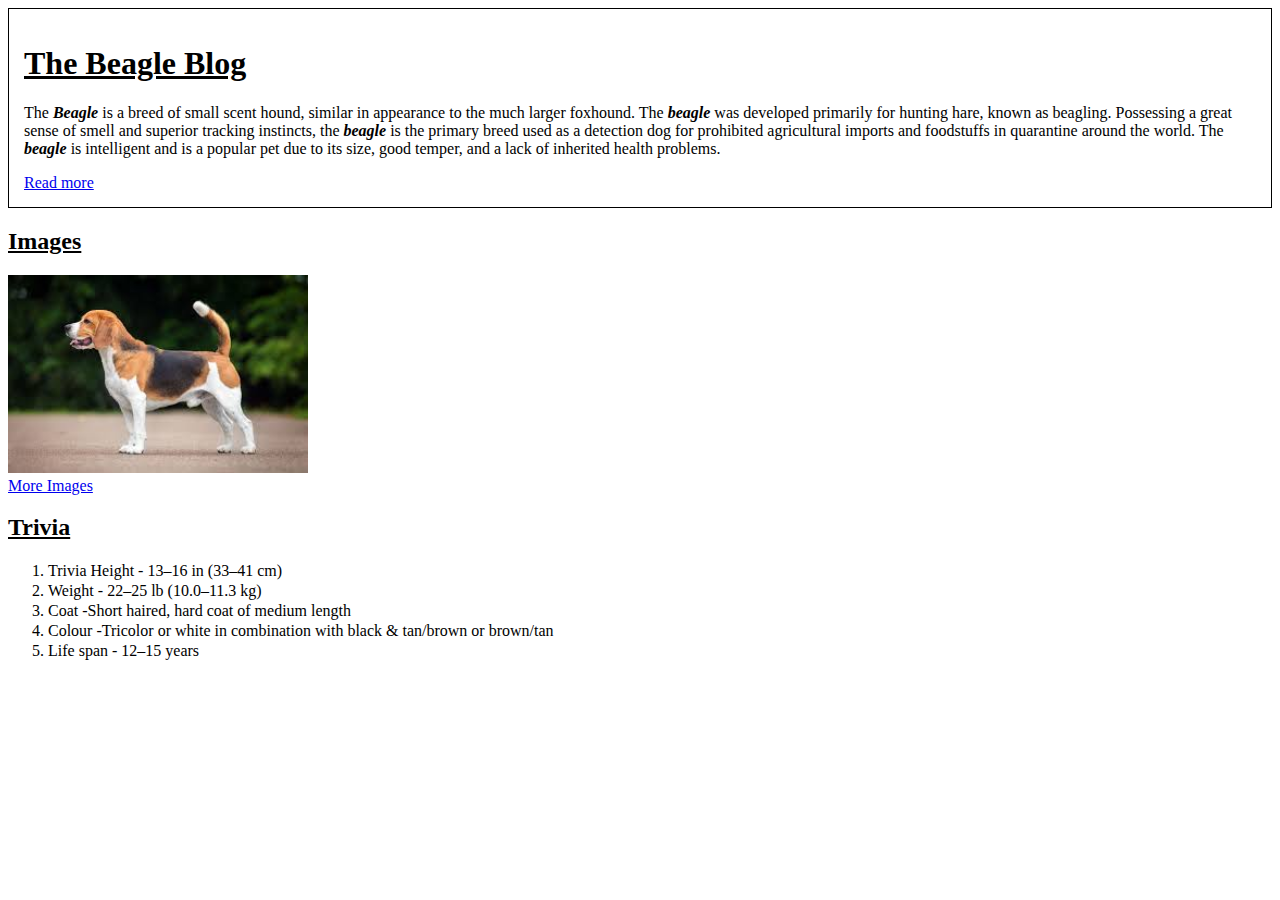
<file: The Beagle Blog/index.html>
<!DOCTYPE html>
<html lang="en">
<head>
    <meta charset="UTF-8">
    <meta name="viewport" content="width=device-width, initial-scale=1.0">
    <title>Beagle Blog</title>
    <link rel="icon" href="https://media.istockphoto.com/id/680729968/photo/beagle-dog.webp?a=1&b=1&s=612x612&w=0&k=20&c=7AyUQ8Bc54DD0jzoTzrzKIBWBhaTqsDJkSODXpwF-nE=">
    <link rel="stylesheet" href="style.css" />
</head>
<body>
    <div class="main-heading">
        <div class="beagle-blog">
            <h1><u>The Beagle Blog</u></h1>
        <p>The <b><i>Beagle</i></b> is a breed of small scent hound, similar in appearance to the much larger foxhound. The <b><i>beagle</i></b> was developed primarily for hunting hare, known as beagling. Possessing a great sense of smell and superior tracking instincts, the <b><i>beagle</i></b> is the primary breed used as a detection dog for prohibited agricultural imports and foodstuffs in quarantine around the world. The <b><i>beagle</i></b> is intelligent and is a popular pet due to its size, good temper, and a lack of inherited health problems.</p>
        
        
         <a href="https://en.wikipedia.org/wiki/Beagle">Read more</a>
    </div>
    </div>

    <div class="image-part">
        <h2><u>Images</u></h2>
        <img src="[data-uri]"
        alt="Beagle Dog">
        <br>
        <a
        href="https://www.google.com/search?q=beagle&rlz=1C5CHFA_enUS944US945&sxsrf=ALiCzsYi_xLzuX5-mgRt-U2UMiiEwhaCTA:1672839794160&source=lnms&sa=X&ved=2ahUKEwiat8ntha78AhVnDbcAHX7UCYYQ_AUoAXoECAEQAw&biw=1629&bih=894&dpr=2.2&udm=2"
        >More Images</a>
    </div>

    <div class="trivia-part">
        <h2><u>Trivia</u></h2>
    
      <ol>
       <li> Trivia Height - 13–16 in (33–41 cm) </li>
       <li> Weight - 22–25 lb (10.0–11.3 kg) </li>
       <li> Coat -Short haired, hard coat of medium length </li>
        <li>Colour -Tricolor or white in combination with black & tan/brown or brown/tan </li>
        <li>Life span - 12–15 years</li>
      </ol>
    </div>
</body>
</html>
</file>
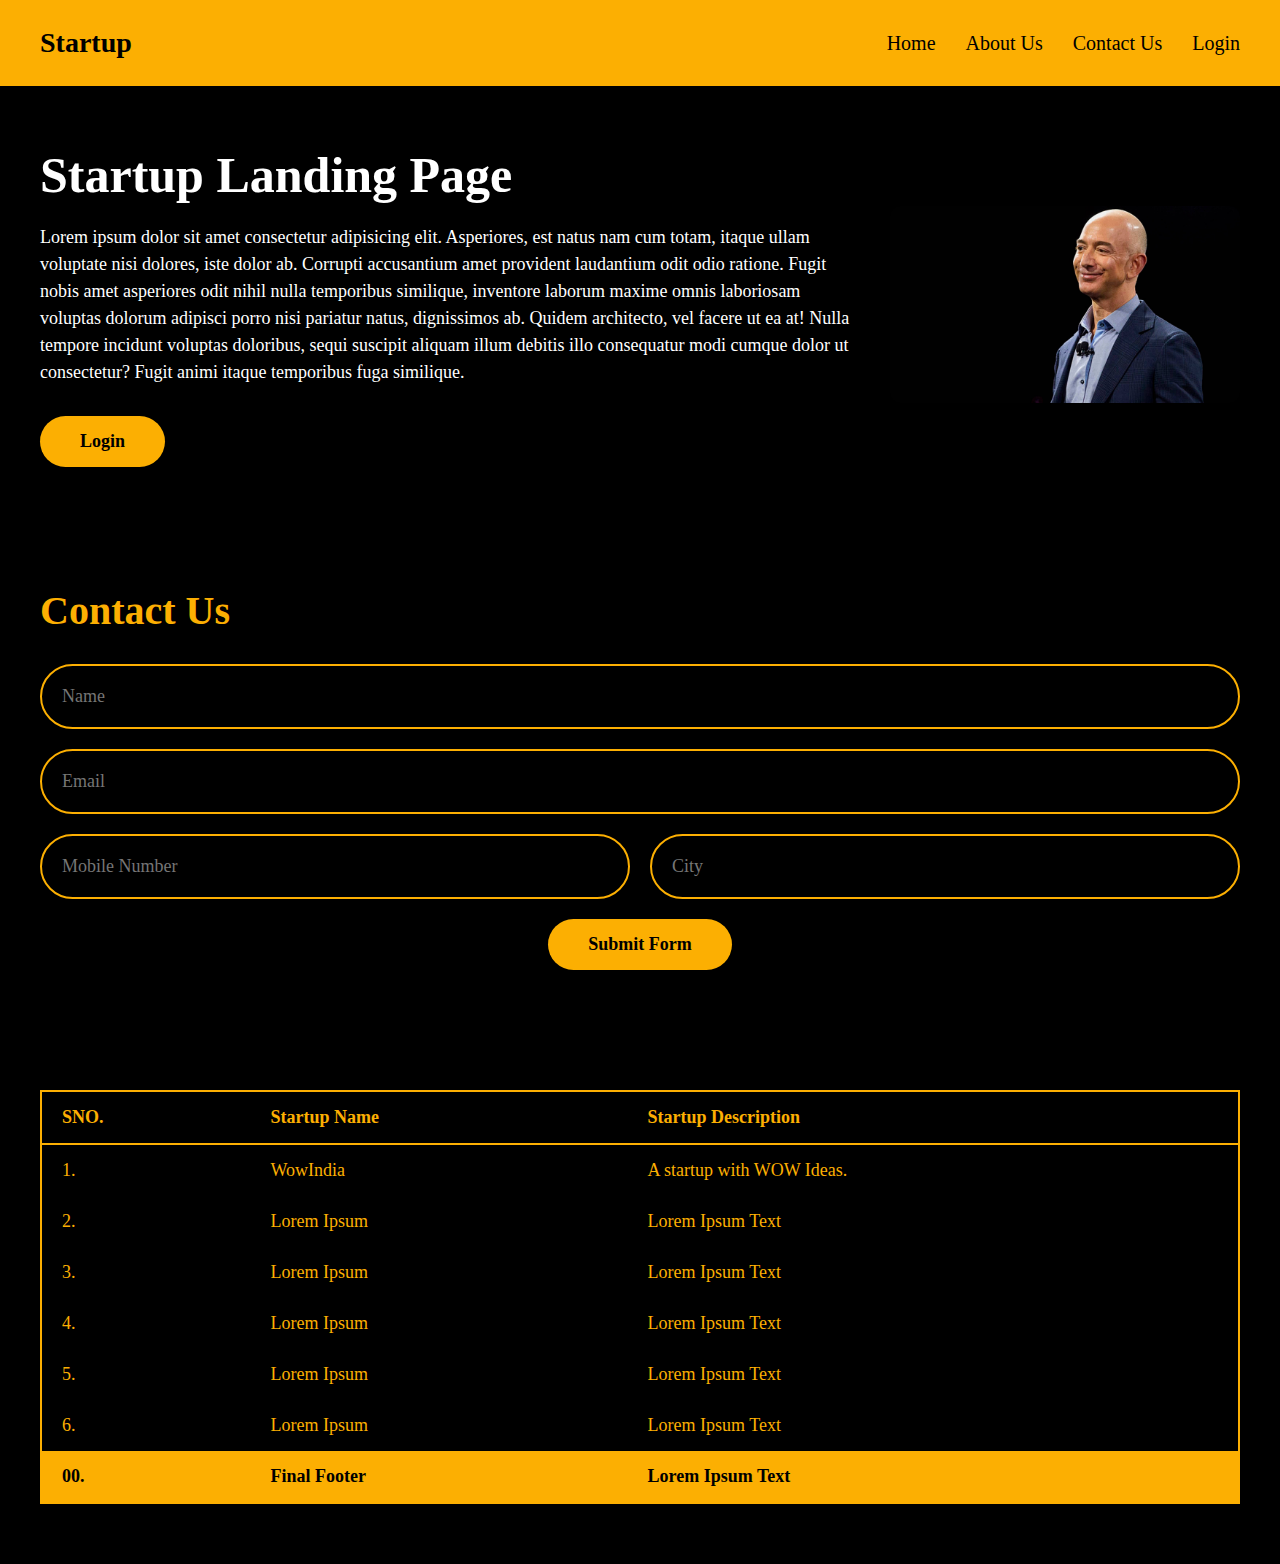
<file: Webpage-jeff-Besos/index.html>
<!DOCTYPE html>
<html lang="en">
<head>
  <meta charset="UTF-8">
  <meta name="viewport" content="width=device-width, initial-scale=1.0">
  <title>Startup Landing Page</title>
  <link rel="stylesheet" href="style.css">
</head>
<body>


  <nav class="navbar">
    <a href="#" class="logo">Startup</a>
    <ul class="nav-links">
      <li><a href="/">Home</a></li>
      <li><a href="/aboutUs">About Us</a></li>
      <li><a href="/contactUs">Contact Us</a></li>
      <li><a href="/login">Login</a></li>
    </ul>
  </nav>


  <section class="intro">
    <div class="intro-text">
      <h1>Startup Landing Page</h1>
      <p>
        Lorem ipsum dolor sit amet consectetur adipisicing elit. Asperiores, est natus nam cum totam, itaque ullam voluptate nisi dolores, iste dolor ab. Corrupti accusantium amet provident laudantium odit odio ratione.
Fugit nobis amet asperiores odit nihil nulla temporibus similique, inventore laborum maxime omnis laboriosam voluptas dolorum adipisci porro nisi pariatur natus, dignissimos ab. Quidem architecto, vel facere ut ea at!
Nulla tempore incidunt voluptas doloribus, sequi suscipit aliquam illum debitis illo consequatur modi cumque dolor ut consectetur? Fugit animi itaque temporibus fuga similique.
      </p>
      <button class="btn">Login</button>
    </div>
    <div class="intro-img">
      <img src="../Webpage-jeff-Besos/images/besos-img.jpg" alt="Jeff Bezos">
    </div>
  </section>


  <section class="contact">
    <h1>Contact Us</h1>
    <form>
      <input type="text" placeholder="Name" class="input">
      <input type="email" placeholder="Email" class="input">
      <div class="form-row">
        <input type="number" placeholder="Mobile Number" class="input">
        <input type="text" placeholder="City" class="input">
      </div>
      <button type="submit" class="btn submit">Submit Form</button>
    </form>
  </section>


 <section class="table-sec">
  <table>
    <thead>
      <tr>
        <th>SNO.</th>
        <th>Startup Name</th>
        <th>Startup Description</th>
      </tr>
    </thead>
    <tbody>
      <tr><td>1.</td><td>WowIndia</td><td>A startup with WOW Ideas.</td></tr>
      <tr><td>2.</td><td>Lorem Ipsum</td><td>Lorem Ipsum Text</td></tr>
      <tr><td>3.</td><td>Lorem Ipsum</td><td>Lorem Ipsum Text</td></tr>
      <tr><td>4.</td><td>Lorem Ipsum</td><td>Lorem Ipsum Text</td></tr>
      <tr><td>5.</td><td>Lorem Ipsum</td><td>Lorem Ipsum Text</td></tr>
      <tr><td>6.</td><td>Lorem Ipsum</td><td>Lorem Ipsum Text</td></tr>
    </tbody>
    <tfoot>
      <tr>
        <td>00.</td>
        <td>Final Footer</td>
        <td>Lorem Ipsum Text</td>
      </tr>
    </tfoot>
  </table>
</section>

</body>
</html>
</file>
<file: The Beagle Blog/style.css>
.beagle-blog{
    padding: 15px;
    border: 1px solid black;
}

.image-part{
width: 100%;

}

.image-part img{
    width: 300px;
    height: auto;
}

.trivia-part{   
width: 100%;
}

.trivia-part li{
    line-height: 20px;
}
</file>
<file: Webpage-jeff-Besos/style.css>
* {
  margin: 0;
  padding: 0;
  box-sizing: border-box;
   font-family: Montserrat;
}

body {
  font-family: Montserrat;
  background-color: #000;
  color: #fff;
  overflow-x: hidden;
}

.navbar {
  position: sticky;
  top: 0;
  background: #FCAF02;
  height: 86px;
  display: flex;
  justify-content: space-between;
  align-items: center;
  padding: 0 40px;
  z-index: 1000;
}

.logo {
  font-size: 28px;
  font-weight: 700;
  color: #000;
  text-decoration: none;
}

.nav-links {
  list-style: none;
  display: flex;
  gap: 30px;
}

.nav-links a {
  text-decoration: none;
  color: #000;
  font-size: 20px;
  font-weight: 500;
}
a:hover{
  background-color: red;
}

.intro {
  display: flex;
  justify-content: space-between;
  align-items: center;
  padding: 60px 40px;
  gap: 40px;
}

.intro-text {
  flex: 1;
}

.intro-text h1 {
  font-size: 50px;
  margin-bottom: 20px;
}

.intro-text p {
  font-size: 18px;
  line-height: 1.5;
  margin-bottom: 30px;
}

.btn {
  padding: 15px 40px;
  font-size: 18px;
  font-weight: 600;
  background: #FCAF02;
  border: none;
  border-radius: 50px;
  cursor: pointer;
  transition: 0.3s;
}

.btn:hover {
  background: #e1a502;
}

.intro-img img {
  width: 350px;
  height: auto;
  border-radius: 10px;
  transform: scaleX(-1);
}

.contact {
  padding: 60px 40px;
}

.contact h1 {
  font-size: 40px;
  color: #FCAF02;
  margin-bottom: 30px;
}

form {
  display: flex;
  flex-direction: column;
  gap: 20px;
}

.input {
  width: 100%;
  padding: 20px;
  border: 2px solid #FCAF02;
  border-radius: 50px;
  background: transparent;
  font-size: 18px;
  color: white;
}

.input:focus {
  outline: none;
  border-color: #ffcc33;
}

.form-row {
  display: flex;
  gap: 20px;
}

.submit {
  align-self: center;
}

.table-sec {
  padding: 60px 40px;
}

table {
  width: 100%;
  border-collapse: collapse;
  border: 2px solid #FCAF02;  
}

th, td {
  text-align: left;
  padding: 15px 20px;
  font-size: 18px;
  color: #FCAF02;
}


thead th {
  border-bottom: 2px solid #FCAF02;
}

tfoot td {
  background: #FCAF02;
  color: black;
  font-weight: 700;
}
</file>
